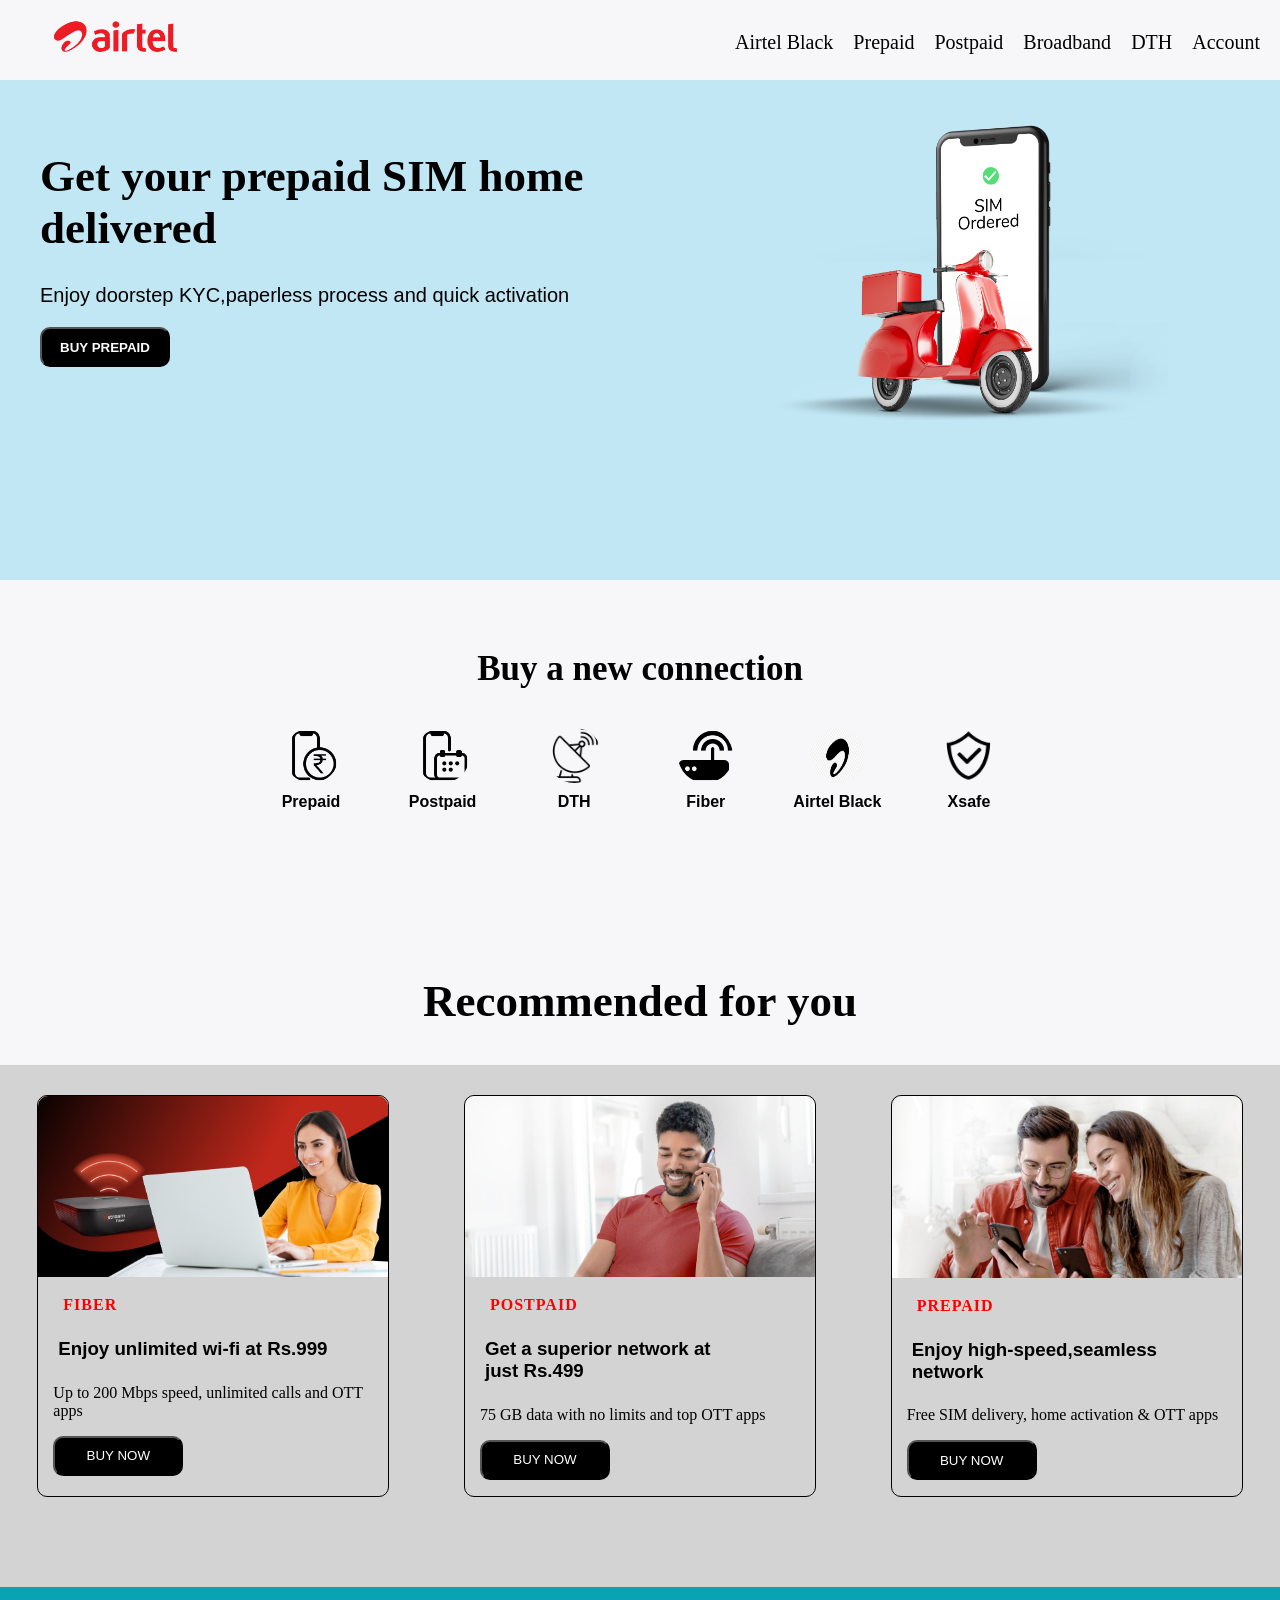
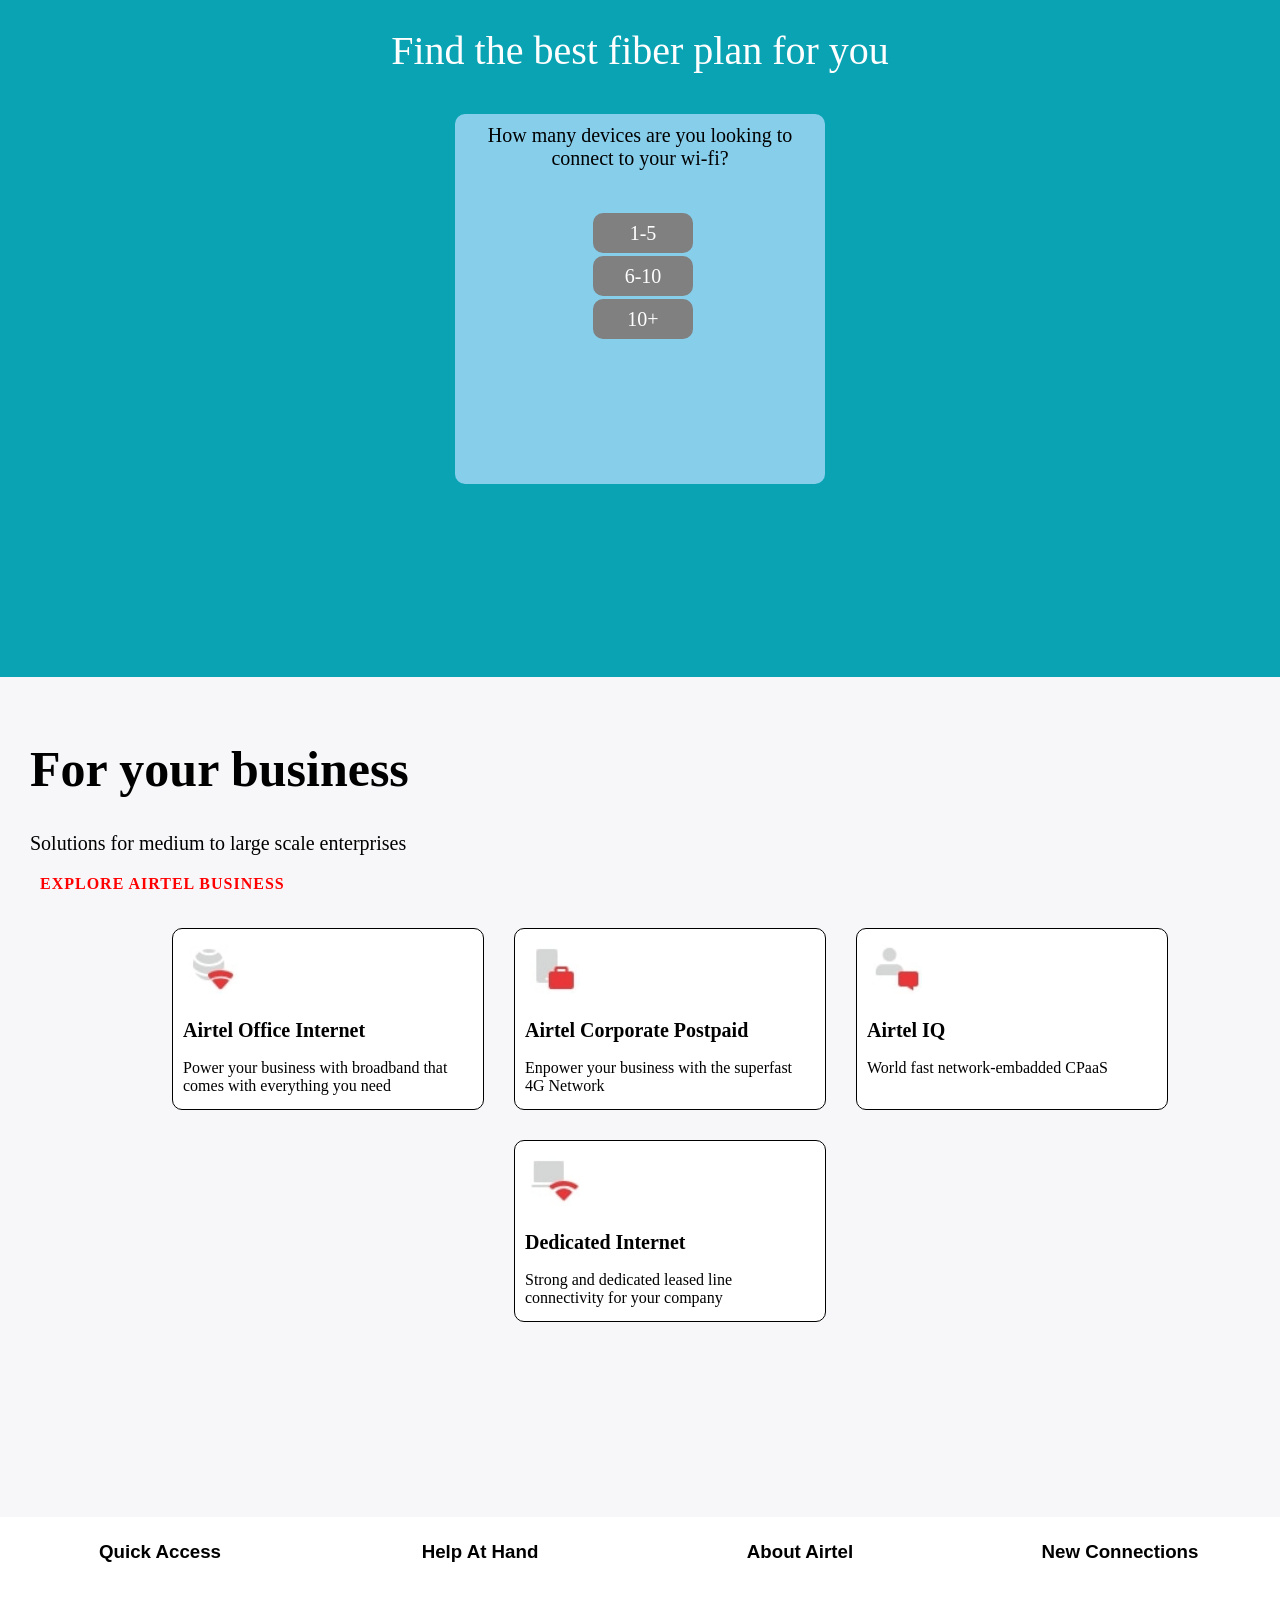
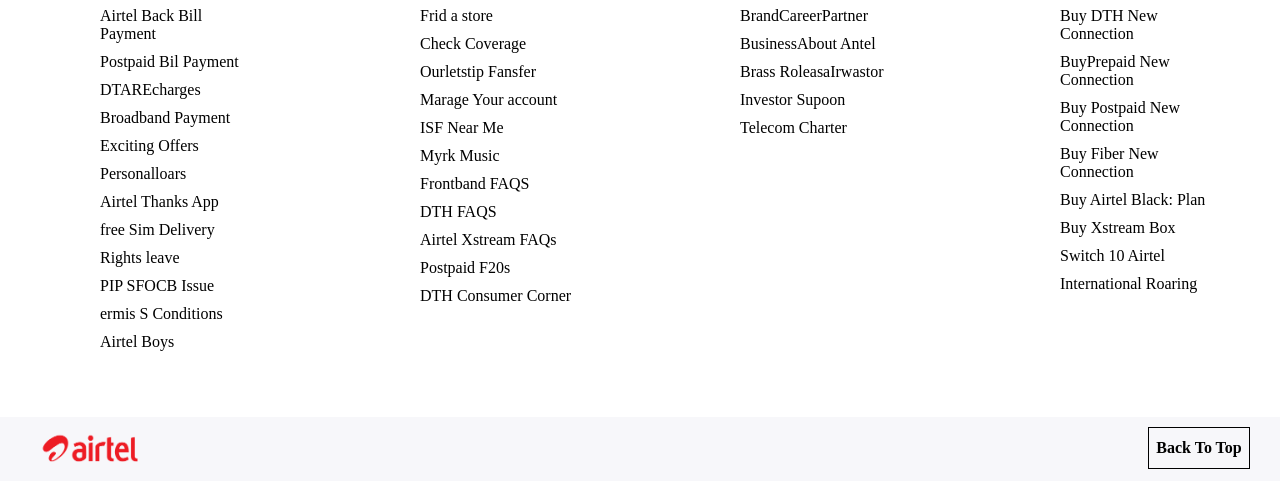
<file: index.html>
<!DOCTYPE html>
<html lang="en">
<head>
	<meta charset="utf-8">
	<meta name="viewport" content="width=device-width, initial-scale=1">
	<title>airtel clone</title>
	<link rel="stylesheet" type="text/css" href="airtel clone.css">
	<script type="text/javascript" src="javascript file.js"></script>
</head>
<body>
	<div class="fullbody">
	<div class="menublock" style="display: none;">
<div class="menupart1" onclick="hide()">
	<div class="menupart1div1">.</div>
	<div class="menupart1div2">.</div>
</div>
<div class="menupart2">
	<ul>
		<li><a href="#">Airtel Black</a></li>
		<li><a href="#">Prepaid</a></li>
		<li><a href="#">Postpaid</a></li>
		<li><a href="#">Broadband</a></li>
		<li><a href="#">DTH</a></li>
		<li><a href="#">Account</a></li>
		
	</ul>
</div>
</div>
<nav>
	<div class="logo" id="navigationbar"><img src="logo.png" alt="image not found" id="himage"></div>
	<div class="ullist">
		<img src="menu.png" style="height:35px;width:35px;float: right;" onclick="show()">
	<ul>
		<li><a href="#">Airtel Black</a></li>
		<li><a href="#">Prepaid</a></li>
		<li><a href="#">Postpaid</a></li>
		<li><a href="#">Broadband</a></li>
		<li><a href="#">DTH</a></li>
		<li><a href="#">Account</a></li>
	</ul>
</div>
</nav>

<!--slider start here-->

<div class="slider"  >
<div class="container1">
	<div class="container1part1">
		<h1>Get your prepaid SIM home<br>delivered</h1>
		<p>Enjoy doorstep KYC,paperless process and quick activation</p>
		<a href="#"><button>BUY PREPAID</button></a>
	</div>
	<div class="container1part2">
		<img src="slider1.png">
	</div>
</div>
<div class="container2">
	<div class="container2part1">
		<h1>Upgrade your TV with DTH HD or Xstream Box</h1>
		<p>HD Picture quality | OTT apps on TV | 350+ TV channels</p>
		<a href="#"><button>EXPLORE PLANS</button></a>
	</div>
	<div class="container2part2">
		<img src="slider2.png">
	</div>
</div>
<div class="container3">
	<div class="container3part1">
		<h1>Airtel Black is all that you need</h1>
		<p>Get 1 plan-1 bill for Mobile,DTH,Fiber and 16+ OTTs</p>
		<a href="#"><button>EXPLORE PLANS</button></a>
		
	</div>
	<div class="container3part2">
		<img src="slider3.png">
	</div>
</div>
<div class="container4">
	<div class="container4part1">
		<h1>Open up a world of<br>entertainment with Xstream Fiber</h1>
		<p>Get 40 Mbps Wi-Fi Speed, 300+ TV channels and 14+ OTTs at <br>Rs.699</p>
		<a href="#"><button>VIEW PLANS</button></a>
	</div>
	<div class="container4part2">
		<img src="slider4.png">
	</div>
</div>
</div>
<!--slider end here-->
<section class="sec1">
	<h1>Buy a new connection</h1>
	<div class="connection">
		<div class="items">
			<div class="simage"><img src="prepaid.png"></div>
		Prepaid
	</div>
		<div class="items">
			<div class="simage"><img src="postpaid.png"></div>
		Postpaid
	</div>
		<div class="items">
			<div class="simage"><img src="DTH.png"></div>
		DTH
	</div>
		<div class="items">
			<div class="simage"><img src="fiber.png"></div>
		Fiber
	</div>
		<div class="items">
			<div class="simage"><img src="airtel black.jpeg"></div>
		Airtel Black
	</div>
		<div class="items">
			<div class="simage"><img src="xsafe.png"></div>
		Xsafe</div>
	</div>
</section>

<!--recommend section start-->

<section style="background-color: rgb(247,247,250);">
	<div class="heading">
		<h1>Recommended for you</h1>
	</div>
	<div class="recommendsection">

		<div class="sectionitem">
			<div class="upper">
				<img src="recommendimage1.jpg">
			</div>
			<div class="lower">
				<span>FIBER</span>
				<h3>Enjoy unlimited wi-fi at <b>Rs.999</b></h3>
				<p>Up to 200 Mbps speed, unlimited calls and OTT apps</p>
				<button>BUY NOW</button>
			</div>
		</div>
		<div class="sectionitem">
			<div class="upper">
				<img src="recommendimage2.jpg">
			</div>
			<div class="lower">
				<span>POSTPAID</span>
				<h3>Get a superior network at<br>just Rs.499</h3>
				<p>75 GB data with no limits and top OTT apps</p>
				<button>BUY NOW</button>
			</div>
		</div>
		<div class="sectionitem">
			<div class="upper">
				<img src="recommendimage3.jpg">
			</div>
			<div class="lower">
				<span>PREPAID</span>
				<h3>Enjoy high-speed,seamless<br>network</h3>
				<p>Free SIM delivery, home activation & OTT apps</p>
				<button>BUY NOW</button>
			</div>
		</div>
	</div>
</section>
<section>
	<div class="content">
		Find the best fiber plan for you
		<div class="centerdiv">
			<div class="part1">
              How many devices are you looking to connect to your wi-fi?</div>
              <div class="part2">
              <div class="smallitem">1-5</div>
              <div class="smallitem">6-10</div>
              <div class="smallitem">10+</div>
		</div>
	</div>
		
	</div>
</section>
<div class="businesssection">
	<h1>For your business</h1>
	<p>Solutions for medium to large scale enterprises</p>
	<span class="sbusiness"> explore airtel business</span>
	<div class="businesscontainer">
		<div class="businessitem">
			<img src="business1.jpg">
			<div class="itemarea">
				<h2>Airtel Office Internet</h2>
				<p>Power your business with broadband that comes with everything you need</p>
			</div>
		</div>
		<div class="businessitem">
			<img src="business2.jpg">
			<div class="itemarea">
				<h2>Airtel Corporate Postpaid</h2>
				<p>Enpower your business with the superfast 4G Network</p>
			</div>
		</div>
		<div class="businessitem">
			<img src="business3.jpg">
			<div class="itemarea">
				<h2>Airtel IQ</h2>
				<p>World fast network-embadded CPaaS</p>
			</div>
		</div>
		<div class="businessitem">
			<img src="business4.jpg">
			<div class="itemarea">
				<h2>Dedicated Internet</h2>
				<p>Strong and dedicated leased line connectivity for your company</p>
			</div>
		</div>
	</div>
</div>

<!--recommend sectionb end -->

<footer>
	<div class="footer">
		<div class="footeritem">
			<h3>Quick Access</h3>
			<ul>
				
				<li>Airtel Back Bill Payment</li>
				<li>Postpaid Bil Payment</li>
				<li>DTAREcharges</li>
				<li>Broadband Payment</li>
				<li>Exciting Offers</li>
				<li>Personalloars</li>
				<li>Airtel Thanks App</li>
				<li>free Sim Delivery</li>
				<li>Rights leave</li>
				<li>PIP SFOCB Issue</li>
				<li>ermis S Conditions</li>
				<li>Airtel Boys</li>
			</ul>
		</div>

		<div class="footeritem">
			<h3>Help At Hand</h3>
			<ul>
			
				<li>Frid a store</li>
				<li>Check Coverage</li>
				<li>Ourletstip Fansfer</li>
				<li>Marage Your account</li>
				<li>ISF Near Me</li>
				<li>Myrk Music</li>
				<li>Frontband FAQS</li>
				<li>DTH FAQS</li>
				<li>Airtel Xstream FAQs</li>
				<li>Postpaid F20s</li>
				<li>DTH Consumer Corner</li>
				<li></li>
			</ul>
		</div>

		<div class="footeritem">
			<h3>About Airtel</h3>
			<ul>
				<li>Brand</li>
				<li>Career</li>
				<li>Partner</li>
				<li>Business</li>
				<li>About Antel</li>
				<li>Brass Roleasa</li>
				<li>Irwastor</li>
				<li>Investor Supoon</li>
				<li>Telecom Charter</li>
			</ul>
		</div>

		<div class="footeritem">
			<h3>New Connections</h3>
			<ul>
				<li>Buy DTH New Connection</li>
				<li>BuyPrepaid New Connection</li>
				<li>Buy Postpaid New Connection</li>
				<li>Buy Fiber New Connection</li>
				<li>Buy Airtel Black: Plan</li>
				<li>Buy Xstream Box</li>
				<li>Switch 10 Airtel</li>
				<li>International Roaring</li>
			
			</ul>
		</div>
	</div>
</footer>
<footer>
	<div class="lastfooter">
		<div class="div1">
			<img src="logo.png">
		</div>
		<div class="div2">
			<a href="#navigationbar">Back To Top</a>
		</div>
	</div>
</footer>
</div>
</body>
</html>
</file>
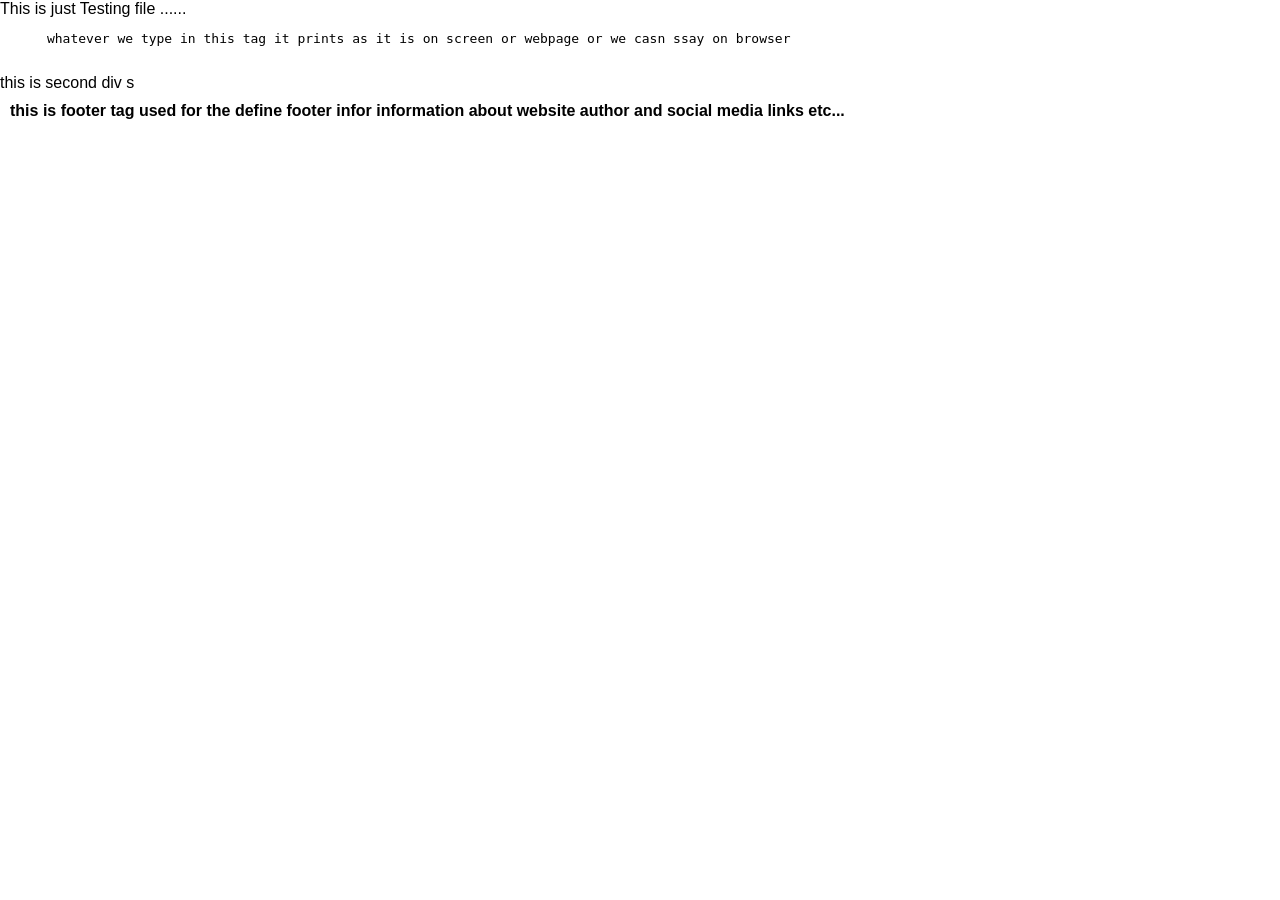
<file: testingfile.html>
<html>
  <head>
    <title>
      tetsing file 
    </title>
    <style>
      body{
        padding:0px;
        margin:0px;
        font-family:arial, sans-sarif,algerian;
      }
     .footer{
       padding:5px;
       margin:5px;
       font-family:arial;
       font-weight:bold;
       overflow:hidden;
     }
      
    </style>
  </head>
  <body>
    This is just Testing file ...... 
    <pre>
      whatever we type in this tag it prints as it is on screen or webpage or we casn ssay on browser
    </pre>
<div class="secondcontent">this is second div s</div>
    <div class="footer">this is footer tag used for the define footer infor information about website author and social media links etc... </div>
  </body>
</html>
</file>
<file: airtel clone.css>
body{
	margin:0px;
	padding: 0px;
	overflow-x: hidden;
	background-color:rgb(247,247,250);
	scroll-behavior: smooth;
	
}
nav{
	height:80px;
	width: 100%;
	display: flex;
	justify-content: space-between;
	background:rgb(247,247,250);
	
	}
 .logo{
	height:80px;
	width:150px;
	
	
	}
	.logo img{
		height: 70px;
		width: 130px;
		margin-left: 50px;
	}
	 .ullist{
	 float: right;
	 	width:750px;
	 	height: 80px;
	 	
	 	margin-top:15px;
	 	margin-right:10px;
	 }
	 ul{
	 	list-style-type: none;
	 	float: right;
	 }
	 li{
	 	float:left;

	 }
	  ul li a{
	  	text-align: center;
	  	text-decoration: none;
	  	font-size:20px;
	  	padding:10px;
	  	color: black;
	  	
	  }
	  a{
	  	text-decoration: none;
	  	color: white;
	  }

	  .slider{
	  	height:400px;
	  	width:100%;
	  display: flex;
	 
	  

	  
	  }
	  .slider .container1{
	  	height:400px;
	  	min-width:100%;
	  	width: 100%;
	  	background-color:rgb(193,231,245);
	  	display: flex;
	  

	  }
	  
	  .slider .container2{
	  	height:400px;
	  	min-width:101%;
	  	width:100%;
	  	background-color:rgb(234,240,173);
	  	display: flex;
	  

	  }
	  .slider .container3{
	  	height:400px;
	  	
	  	min-width:101%;
	  	width:100%;
	  	background-color:rgb(41,44,49);
	  	display: flex;
	  	

	  }
	  .slider .container4{
	  	height:400px;
	  	
	  	min-width:101%;
	  	width:100%;
	  	background-color:rgb(250,225,210);
	  	display:flex;


	  }
	  .container1part1{
	  	width:50%;
	  	height:400px;
	  	padding:50px;
	  	padding-left: 50px;
	  	margin-left:40px;
	  	
	  }
	  .container1part1 h1{
	  	font-size:45px;

	  }.container1part1 p{
	  	font-size:20px;
	  	font-family:sans-serif;
	  }
	  .container1part1 button{
	  	height:40px;
	  	width:130px;
	  	background: black;
	  	color:white;
	  	border-radius:10px;
	  	font-weight: bold;
	  }
	  .container1part2{
	  	width: 50%;
	  	height:400px;
	  	padding-top:0px;
	  	padding-left: 50px;
	  	margin-top:30px;
	  	margin-left: 50px;
	  	
	  }
	  .container1part2 img{
	  	height:320px;
	  	width:420px;
	  }
	  
	
	.container2part1{
	  	width:50%;
	  	height:400px;
	  	padding:50px;
	  	margin-left:50px;

	  }
	  .container2part1 h1{
	  	font-size:45px;

	  }.container2part1 p{
	  	font-size:20px;
	  	font-family:sans-serif;
	  }
	  .container2part1 button{
	  	height:40px;
	  	width:130px;
	  	background: black;
	  	color:white;
	  	border-radius:10px;
	  	font-weight: bold;
	  }
	  .container2part2{
	  	width: 50%;
	  	height:400px;
	  	padding:30px;
	  	padding-left: 50px;
	  	margin-left: 20px;
	  }
	  .container2part2 img{
	  	height:320px;
	  	width:420px;
	  }

.container3part1{
	  	width:50%;
	  	height:400px;
	  	padding:50px;
	  	color: white;
	  	margin-left:50px;

	  }
	  .container3part1 h1{
	  	font-size:45px;

	  }.container3part1 p{
	  	font-size:20px;
	  	font-family:sans-serif;
	  }
	  .container3part1 button{
	  	height:40px;
	  	width:130px;
	  	background: black;
	  	color:white;
	  	border-radius:10px;
	  	font-weight: bold;
	  }
	  .container3part2{
	  	width: 50%;
	  	height:400px;
	  	padding:30px;
	  	padding-left: 50px;
	  	margin-left: 20px;
	  }
	  .container3part2 img{
	  	height:320px;
	  	width:420px;
	  }

	  .container4part1{
	  	width:50%;
	  	height:400px;
	  	padding:40px;
	  	margin-left:50px;

	  }
	  .container4part1 h1{
	  	font-size:45px;

	  }.container4part1 p{
	  	font-size:20px;
	  	font-family:sans-serif;
	  }
	  .container4part1 button{
	  	height:40px;
	  	width:130px;
	  	background: black;
	  	color:white;
	  	border-radius:10px;
	  	font-weight: bold;
	  }
	  .container4part2{
	  	width: 50%;
	  	height:400px;
	  	padding:30px;
	  	padding-left: 50px;
	  	margin-left: 20px;
	  }
	  .container4part2 img{
	  	height:320px;
	  	width:420px;
	  	
	  }
	  .slider{
	  	animation-name:animation;
	  	animation-duration: 30s;
	  	animation-delay:5s;
	  	animation-iteration-count: infinite;
	  	transition: 5s;
	  }

	  
	  @keyframes animation{
	  	0%{
	  		transform: translateX(0px);

	  	}
	  	25%{
			transform: translateX(-101%);
	  	}
	  	50%{
			transform: translateX(-202%);
	  	}
	  	75%{
 			transform: translateX(-302%);
	  	}
	  	100%{
            transform: translateX(-0%);
	  	}
	  }

	  section > h1{
	  	font-size: 35px;
	  	text-align: center;
	  	font-family: calibri;
	  	padding-top:40px;
	  }
	  .connection{
	  	height:200px;
	  	width:60%;
	  	display: flex;
	  	justify-content: space-between;
	  	margin:5px auto;
	  	padding-bottom: 10px;
	  }
	  .connection .items{
	  	height:80px;
	  	width:100px;
	  	font-weight: bold;
	  	font-family: sans-serif;
	  	text-align: center;
	  	padding:5px;


	  }
	  .connection .items .simage{
	  	margin:5px auto;
	  	height:60px;
	  	width:60px;
	  	border-radius: 50%;
	  	background-color: rgb(247,247,250);
	  }
	  .connection .items .simage img{
	  	height:55px;
	  	width:55px;
	  	border-radius: 50%;
	  }

	  .recommendsection{
	  	height:500px;
	      	width: 100%;
            display: flex;
            justify-content: space-around;
            background-color: rgb(247,247,250);
            padding-bottom: 50px;
            padding-top: 30px;

	  }
	  .recommendsection .sectionitem{

	  	height:400px;
	  	width:350px;
	  	border:1px solid black;
	  	border-radius: 10px;
	  	margin-bottom: 40px;
	  }
	  .recommendsection .sectionitem .upper{
	  	height: auto;
	  	width: 100%;
	  }
	  .recommendsection .sectionitem .lower{
	  	padding:15px;

	  }
	  .recommendsection .sectionitem .upper img{
	  	width: 100%;
	  	border-radius: 10px 10px 0px 0px;
	  }
	   .heading{
	   	margin-top:50px;
	  	text-align: center;
	  	text-align: center;
	  	font-size:30px;
	  	 background-color: rgb(247,247,250);
	  	 margin:5px;
	  	 padding-top:5px;
	  }
	  span{
	  	color:red;
	  	font-weight: bold;
	  	padding: 10px;
	  	letter-spacing: 1px;
	  }
	  h3{
	  	font-family: sans-serif;
	  	padding:5px;
	  }
	  .lower p{
	  	font-family: candara;
	  }
	  .lower button{
	  	height:40px;
	  	width:130px;
	  	background: black;
	  	color:white;
	  	border-radius:10px;
	  }

	  .content{
	  	background-color:rgb(10,163,180);
	  	height:650px;
	  	width: 100%;
	  	text-align: center;
	  	font-size: 40px;
	  	font-family: book antiqua;
	  	color:white;
	  	padding-top:40px;

	  	margin-bottom:0px;

	  }
	  .content .centerdiv{
	  	height:350px;
	  	width:350px;
	  
	  	margin:auto;
	  	font-size: 20px;
	  	border-radius:10px;
	  	padding:10px;
	  	margin-top:40px;
	  	background:black;
	  	color:black;
	  	background-image: linear-gradient(to bottom right,skyblue,skyblue);

	  }
	  .content .centerdiv .smallitem{
	  	height:40px;
	  	width:100px;
	  	text-align: center;
	  	border-radius: 10px;
	  	background-color: gray;
	  	line-height: 40px;
	  	margin:3px;
	  	color: white;
	  	
	  }
	  .centerdiv .part1{
	  	padding-bottom:40px;
	  
	  }
	  .centerdiv .part2{
	  	
	  	width:100px;
	  	margin: auto;

	  }
	  .businesssection{
	  	height:300px;
	  	width:100%;
	  	background-color:rgb(247,247,250);
	  	padding:30px 30px;


	  }
	  .businesssection h1{
	  	 font-size: 50px;
	  	 font-family: cooper black;

	  }
	  .businesssection p{
	  	font-size:20px;
	  }
	  
	  .businesssection .sbusiness{
	  	text-transform: uppercase;
	  	
	  }
	   .businesssection .businesscontainer{
	   	display: flex;
	   	justify-content: space-around;
	   	margin-top:20px;

	   }
	   .businesssection .businesscontainer .businessitem{
	   	height:170px;
	   	width:270px;
	   	border:1px solid black;
	   	border-radius:10px;
	   	background:white;
	   }
	   .businesssection .businesscontainer .businessitem img{
	   	height:50px;
	   	width:50px;
	   	border-radius:10px;
	   	margin-top:10px;
	   	margin-left: 10px;

	   }
	   .businesssection .businesscontainer .businessitem .itemarea{
	   	padding:5px;
	   	margin-bottom: 10px;
	   }
	   .businesssection .businesscontainer .businessitem .itemarea h2{
        font-size:20px;
        font-weight: bold;
	   }
	   .businesssection .businesscontainer .businessitem .itemarea p{
	   	font-family: serif;
	   	font-size: 16px;
	   }

	   .footer{
	   	height:500px;
	   	width:100%;
	   	display: flex;
	   	justify-content: space-around;
	   	
	   	background:white;
	   	color:black;
	   	margin-top:150px;
	   }

	   .footeritem{
	   	width:200px;
	   
	   }

	   .footeritem h3{
	   	text-align: center;
	   }

	   .footeritem ul{
	   	list-style-type: none;
	   }

	   .footeritem ul li{
	   	text-align:left;
	   	margin-top:5px;
	   	margin-bottom: 5px;

	   }

	   .footeritem ul li b{
	   	font-weight:bold;
	   	font-size:20px;
	   }

	   .lastfooter{
	   	height:60px;
	   	width: 100%;
	   	background:rgb(247,247,250);
	   	display: flex;
	   	justify-content: space-between;
	   	box-sizing: border-box;
	   
	   }
	   .lastfooter .div1{
	   	height:60px;
	   	width:100px;
	   	margin-left:40px;
	   }
	   .lastfooter .div1 img{
	   	height:60px;
	   	width:100px;
	   	
	   }
	   .lastfooter .div2{
	   	height:40px;
	   	width:100px;
	   	border:1px solid black;
	   	text-align: center;
	   	line-height: 40px;
	   	font-weight: bold;
	   	margin-right:30px;
	   	margin-top:10px;
	   cursor: pointer;
       
	   }
	   .lastfooter .div2 a{
	   	text-decoration: none;
	   	color:black;
	   }




	   //media screen 



	   @media (min-width:481px) and (max-width:768px){
       

        

        nav{
        	position: relative;
        	height: 50px;
        	display: flex;
        	justify-content: space-between;
        	
        }
        nav .logo{
        	height: 60px;
        	width: 85px;
        	margin-top: 0px;
        	padding-top: 0px;
        }
        nav .logo img{
        	height: 60px;
        	width: 85px;
        }
        .ullist{
        	height: 50px;
        	width: 50px;
        	padding-top: 5px;
        	margin: auto 10px;
        }
	    .ullist img{
	   		height:30px;
	   		width:30px;
	   	}
	   	nav .ullist ul{
	   		transform:translateY(30px);
	   		
	   	}
	   	.ullist ul li{
	   		
	   	}
	   
	   	/*navigation end 

	   	slider start*/

	   	.slider .container1 .container1part1{
	   		width: 50%;
	   		margin: 0px;
	   		padding-left: 0px;
	   		height: 400px;
	   		
	   		margin-left: 0px;
	   		
	   	}
	   	.slider .container1 .container1part1 h1{
	   		font-size: 35px;
	   		padding-top: 0px;
	   		margin-top: 0px;
	   		
	   		margin-left: -50px;
	   		margin-bottom: 0px;

	   	}
	   	.slider .container1 .container1part1 p{
	   		font-size: 18px;
	   		margin-left: -50px;
	   	}
	   	.slider .container1 .container1part1 button{
	   		margin-left: -50px;
	   	}
	   	.slider .container1 .container1part2{
	   		width: 50%;
	   		
	   		margin: 0px;
	   		height: 400px;
	   		
	   	}
	   	.slider .container1 .container1part2{
	   		padding: 0px;

	   	}
	   	.slider .container1 .container1part2 img{
	   		margin-top: 10%;
	   	}

	   		.slider .container2 .container2part1{
	   		width: 50%;
	   		
	   		margin: 0px;
	   		padding-left: 0px;
	   		height: 400px;
	   		margin-left: 0px;
	   		
	   	}
	   	.slider .container2 .container2part1 h1{
	   		font-size: 35px;
	   		padding-top: 0px;
	   		margin-top: 0px;
	   		
	   		margin-left: 50px;
	   		margin-bottom: 0px;

	   	}
	   	.slider .container2 .container2part1 p{
	   		font-size: 18px;
	   		margin-left: 50px;
	   	}
	   	.slider .container2 .container2part1 button{
	   		margin-left: 50px;
	   	}
	   	.slider .container2 .container2part2{
	   		width: 50%;
	   		
	   		margin: 0px;
	   		height: 400px;
	   		
	   	}
	   	.slider .container2 .container2part2{
	   		padding:10% auto;

	   	}
	   	.slider .container2 .container2part2 img{
	   		height: 250px;
	   		width: 350px;
	   	}
	   	
	   	...
	   		.slider .container3 .container3part1{
	   		width: 50%;
	   		
	   		margin: 0px;
	   		padding-left: 0px;
	   		height: 400px;
	   		background: red;
	   		margin-left: 0px;
	   		
	   	}
	   	.slider .container3 .container3part1 h1{
	   		font-size: 35px;
	   		padding-top: 0px;
	   		margin-top: 0px;
	   		
	   		margin-left: -50px;
	   		margin-bottom: 0px;

	   	}
	   	.slider .container3 .container3part1 p{
	   		
	   		margin-left: -50px;
	   	}
	   	.slider .container3 .container3part1 button{
	   		margin-left: -50px;
	   	}
	   	.slider .container3 .container3part2{
	   		width: 50%;
	   		
	   		margin: 0px;
	   		height: 400px;
	   		
	   	}
	   	.slider .container3 .container3part2{
	   		padding: 0px;

	   	}
	   	.slider .container3 .container3part2 img{
	   		height: 250px;
	   		width: 350px;
	   	}
	   	
	.slider .container4 .container4part1{
	   		width: 50%;
	   		
	   		margin: 0px;
	   		padding-left: 0px;
	   		height: 400px;
	   	
	   		margin-left: 0px;
	   		
	   	}
	   	.slider .container4 .container4part1 h1{
	   		font-size: 35px;
	   		padding-top: 0px;
	   		margin-top: 0px;
	   		
	   		margin-left: -50px;
	   		margin-bottom: 0px;

	   	}
	   	.slider .container4 .container4part1 p{
	   		
	   		margin-left: -50px;
	   	}
	   	.slider .container4 .container4part1 button{
	   		margin-left: -50px;
	   	}
	   	.slider .container4 .container4part2{
	   		width: 50%;
	   		
	   		margin: 0px;
	   		height: 400px;
	   		
	   	}
	   	.slider .container4 .container4part2{
	   		padding: 0px;

	   	}
	   	.slider .container4 .container4part2 img{
	   		height: 250px;
	   		width: 350px;
	   		margin: auto 20px;
	   	}
	   	
	   	//1st_section

	   	section .sec1{
	   		height: 300px;
	   		width: 100%;
	   		border: 1px solid red;
	   		background: red;
	   		margin: auto;
	   	}
    section .connection{
    	text-align: center;
    	display: flex;
    	flex-wrap: wrap;
    	max-width: 100%;
    padding: 0px;
    	
    	width: 70%;
    	height: auto;
    	
    }
    section .connection .items{
        height: 120px;
        width: 120px;
    	padding: 5px;
    	margin:5px;
    	


    	

    }
    section .connection .items .simage{
    	height:90px;
    	width:80px;
    }
    section .connection .items .simage img{
    	width:80px;
    	height:80px;
    	
    }
  
   /* RECOMMEDNDE SECTION START*/

   .heading{
   	text-align: center;
   	font-size: 20px;
   }

   .recommendsection{
   	display: flex;
   	align-items: center;
   	flex-direction: column;
   	
   
   	height: auto;
   }
   
/* recommedndsection end */

/*fiber section*/

.content{
	font-size: 5vw;
	width: 100%;

}
.centerdiv{
	
	width: 70%;
	margin: auto;
	

}
.centerdiv .part1{
	width: 100%;
	
	margin: auto;
}
.centerdiv .part2{
	width: 50%;
	
	margin: auto;
	text-align: center;
}
.centerdiv .part2 .smallitem{
	height:30%;
	width: 100%;
}
/*fiber section end*/

.businesssection{
	width: 100%;
	height: auto;
	padding-left: 5px;
}
.businesssection h1{
	font-size: 30px;
	padding-bottom: 0px;
	
}
..businesssection  p{
	font-size: 25px;
	padding-top: 0px;
	margin-top: 0px;

	
}
.sbusiness{
	font-size: 15px;
	padding-top: 0px;
	margin-top: 0px;
	

}
.businesscontainer{
	
	width: 100%;
height: auto;
	flex-wrap:wrap;
	margin-left: 0px;
	margin-bottom: 0px;
	padding-bottom: 0px;

	
}
.businesscontainer .businessitem{
	width:50%;
	margin-bottom:10px;
	height: 200px;

	

}
.footer{
	
	height: auto;
	width: 100%;
	flex-wrap: wrap;
	padding-top: 40px;
	padding-bottom: 40px;
}
.footeritem{
	width: 40%;
	
	height: auto;
	margin-bottom: 10px;
}
.footeritem h3{
	font-size: 4vw;
	text-align: left;
}
.footeritem ul{
	width: 100%;

	
}
.footeritem ul li{
	height:auto;
	padding-left: 5px;
	width: 100%;
}
.lastfooter{
	height: auto;
}
		.menublock{
       	display: none;
       
       }

	   	


	   }
	   /* media queries*/

	   @media (min-width:769px) and (max-width:1300px){

		.menublock{
       	display:block;
      
       }
       nav .ullist img{
       	display: none;

       }
       nav .ullist ul{

       }

	   }

	   @media (min-width:1280px){
	   		 nav .ullist img{
       	display: none;
       }
       	
       		nav .ullist ul li a:hover{
       			color: red;
       		
       		}
       

	   }

	   @media (max-width:480px){ 
	   	.fullbody{
			overflow:hidden;
			padding:0px;
			margin:0px;
		   }
		   
	   	nav{ 
	    	display:flex; 
	    	align-items: center;
	    	height: 50px;
	    	 width: 100%;
	    	  }
	    	   nav .logo{
	    	    height: 55px;
	    width: 80px;
	    margin-left: 10px;
	    
	     }
	      nav .logo img{
	       height: 55px; 
	       width: 80px;
	       padding-left: 0px;
	       margin-left: 20px;

	   	}
	   	nav .ullist{
	   		height: 50px;
	   		width:50px;
	   		cursor: pointer;

	   	}
	   	nav .ullist img{
	   		height: 33px;
	   		width: 33px;
	   	}
	   	nav .ullist ul{
	   		display: none;
	   	}
	   	nav .ullist ul li{
	   		display: none;
	   	}

	   	.menublock{
        	position: absolute;
        	left: 0;
        	top: 0px;
        	width:100%;
        	background: black;
        	height:100%;
        	z-index: 1;
        	display: none;
        	transition: 2s;


        }
        .menublock .menupart1{
        	width:28px;
        	
        	height: 40px;
        	float: right;
        	margin-top: 5px;
        	margin-right: 10px;
        	cursor: pointer;
        	padding-left: 20px;
        	padding-right: 0px;

        }
         .menublock .menupart1 .menupart1div1{
         	height: 30px;
         	width: 2px;
         	border: 1px solid white;
         	color:black;
         	background: white;
         	float: left;
         	transform: rotate(45deg);
         	
         }
         .menublock .menupart1 .menupart1div2{
			height: 30px;
         	width: 2px;
         	border: 1px solid white;
         	color:black;
         	background: white;
         	margin-left: 0px;
         	transform: rotate(-45deg);

         }
        .menublock .menupart2{
        	clear: both;
        	height:auto;
        	color: white;
        	text-align: center;

        }
        .menublock .menupart2 ul{
        	
        	width: 100%;
        	
        }
        .menublock .menupart2 ul li{
        	height:auto;
        	width: 100%;
        	text-align: center;
        	font-size: 20px;
        	 margin-top:20px;
        }
        .menublock .menupart2 ul li:hover{
        background: white;
        	transition: 1s;
        	color: red;
        }
        .menublock .menupart2 ul li a{
        	color: white;
        	text-decoration: none;
        }
        .menublock .menupart2 ul li a:hover{
        	color: black;
        }

        .slider{
        	width: 100%;
        	height: auto;

        }
        .slider .container1{
        	width: 100%;
        	display: flex;
        	flex-direction: column;
        	flex-direction: column-reverse;
        	height: auto;
        	padding: 0px;
        	margin: 0px;
        	text-align: center;
        	padding-top: 0px;
        	margin-top: 0px;
        }
        .slider .container1 .container1part1{
        	width:100%;
        	height: 30%;
        	margin-left: 0px;
        	padding-left: 0px;
        	margin-top: 0px;
        	transform: translateY(-40px);

        }
        .slider .container1 .container1part1 h1{
        	font-size: 20px;

        }
        .slider .container1 .container1part1 p{
        	font-size:15px;
        }
        .slider .container1 .container1part1 button{
        	height: 40px;
        	width: 110px;

        }
        .slider .container1 .container1part2{
        	width:100%;
        	transform: translateY(-60px);
        	margin-left:0px;
        	padding-left: 0px;
        	height: 30%;
        	padding-top: 10px;
        	width: 100%;
         	text-align: center;
         	padding-top: 0px;
         	margin-top: 0px;
         	margin-bottom: 0px;
         	padding-bottom: 0px;

        }

         .slider .container1 .container1part2 img{
         	width: 280px;
         	height: 200px;
         	margin-top: 0px;
         	padding-top: 0px;
         	
         }
         .slider .container2{
        	width: 100%;
        	display: flex;
        	flex-direction: column;
        	flex-direction: column-reverse;
        	height: auto;
        	padding: 0px;
        	margin: 0px;
        	text-align: center;
        	padding-top: 0px;
        	margin-top: 0px;
        }
        .slider .container2 .container2part1{
        	width:100%;
        	height: 30%;
        	margin-left: 0px;
        	padding-left: 0px;
        	transform: translateY(-40px);

        }
        .slider .container2 .container2part1 h1{
        	font-size: 20px;

        }
        .slider .container2 .container2part1 p{
        	font-size:15px;
        }
        .slider .container2 .container2part1 button{
        	height: 40px;
        	width: 140px;

        }
        .slider .container2 .container2part2{
        	width:100%;
        transform: translateY(-60px);
        	margin-left:0px;
        	padding-left: 0px;
        	height: 30%;
        	padding-top: 10px;
        	width: 100%;
         	text-align: center;
         	padding-top: 0px;
         	margin-top: 0px;
         	padding-bottom: 20px;

        }

         .slider .container2 .container2part2 img{
         	width: 280px;
         	height: 200px;
         	margin-top: 0px;
         	padding-top: 0px;
         	
         }

         .slider .container3{
        	width: 100%;
        	display: flex;
        	flex-direction: column;
        	flex-direction: column-reverse;
        	height: auto;
        	padding: 0px;
        	margin: 0px;
        	text-align: center;
        	padding-top: 0px;
        	margin-top: 0px;
        	padding-bottom: 0px;
        }
        .slider .container3 .container3part1{
        	width:100%;
        	height: 30%;
        	margin-left: 0px;
        	padding-left: 0px;
        	transform: translateY(-40px);
        	padding-bottom: 0px;
        	margin-bottom: 0px;

        }
        .slider .container3 .container3part1 h1{
        	font-size: 20px;

        }
        .slider .container3 .container3part1 p{
        	font-size:15px;
        }
        .slider .container3 .container3part1 button{
        	height: 40px;
        	width: 140px;

        }
        .slider .container3 .container3part2{
        	width:100%;
        transform: translateY(-60px);
        	margin-left:0px;
        	padding-left: 0px;
        	height: 30%;
        	padding-top: 10px;
        	width: 100%;
         	text-align: center;
         	padding-top: 0px;
         	margin-top: 0px;
         	padding-bottom: 20px;

        }

         .slider .container3 .container3part2 img{
         	width: 280px;
         	height: 200px;
         	margin-top: 0px;
         	padding-top: 0px;
         	
         }

		.slider .container4{
        	width: 100%;
        	display: flex;
        	flex-direction: column;
        	flex-direction: column-reverse;
        	height: auto;
        	padding: 0px;
        	margin: 0px;
        	text-align: center;
        	padding-top: 0px;
        	margin-top: 0px;
        	padding-bottom: 0px;
        }
        .slider .container4 .container4part1{
        	width:100%;
        	height: 30%;
        	margin-left: 0px;
        	padding-left: 0px;
        	transform: translateY(-40px);
        	margin-bottom: 0px;

        }
        .slider .container4 .container4part1 h1{
        	font-size: 20px;

        }
        .slider .container4 .container4part1 p{
        	font-size:15px;
        }
        .slider .container4 .container4part1 button{
        	height: 40px;
        	width: 110px;

        }
        .slider .container4 .container4part2{
        	width:100%;
        transform: translateY(-60px);
        	margin-left:0px;
        	padding-left: 0px;
        	height: 30%;
        	padding-top: 10px;
        	width: 100%;
         	text-align: center;
         	padding-top: 0px;
         	margin-top: 0px;
         	padding-bottom: 20px;

        }

         .slider .container4 .container4part2 img{
         	width: 280px;
         	height: 200px;
         	margin-top: 0px;
         	padding-top: 0px;
         	
         }
         .sec1 h1{
         	text-align: center;
         	font-size: 7vw;
         	margin-bottom:10px;

         }
         .sec1{
         	height: auto;
			width: 100%;
         	font-size: 3vw;
         	padding-bottom: 20px;
         	text-align: center;
         	
         	margin-bottom: 0px;

         }
         .sec1 .connection{
         	display: flex;
         	flex-wrap: wrap;
         	margin-top: 0px;
         	
         	height: auto;
         	margin-bottom: 0px;


         }
         .sec1 .connection .items{
         	margin-bottom: 8px;
         	margin: 8px auto;
         }
         .heading{
         	width: 100%;
         	font-size: 5vw;
         	background: lightgray;
         	margin-top: 50px;
         	margin-left: 0px;
         	margin-bottom: 20px;
         	transform: translateY(102px);
         	padding-bottom: 5px;


         }
         .recommendsection{
         	display:flex;
         	flex-direction: column;
         background: red;
         	height: auto;
         	padding-top: 0px;
         	margin-top: 100px;
         	background:lightgray;
        
         }
         .recommendsection .sectionitem{
         	width: 80%;
         	margin: 10px auto;
         	height: auto;
         }
         .recommendsection .sectionitem .lower span{
			font-size: 3vw;
			margin:4px 0px;
         }
         .recommendsection .sectionitem .lower h3{
         	font-size: 4vw;
         	margin: 4px 0px;
         }
         .recommendsection .sectionitem .lower p{
         	margin: 4px 0px;
         }
         .recommendsection .sectionitem .lower button{
         	margin: 4px 0px;
         }
         .content{
         	font-size: 5vw;
         	height: auto;
         	padding: 50px 0px;
         }
         .content .centerdiv{
         	height: auto;
         	width: 80%;
         }
         .content .centerdiv .part1{
         	font-size: 4vw;
         }
         .content .centerdiv .part2{
         	margin: 4px auto;


         }
         .content .centerdiv .part2 .smallitem:hover{
         	background: white;
         	color: black;
         	transition: 1s;
         }
         .businesssection{
         height: auto;
         padding-left: 0px;
         }
         .businesssection > h1{
         	font-size: 8vw;
         	padding-left: 10px;
         }
         .businesssection > p{
         	font-size: 5vw;
         	padding-left: 10px;
         }
         .businesssection span{
         	font-size: 15px;
         }

         .businesssection .businesscontainer{
         	display: flex;
         	flex-direction: column;
       align-items: center;
         	width:100%;
         	margin: 5px auto;

         }
         .businesssection .businesscontainer .businessitem{
         	width: 70%;
       height: auto;
       padding-left:10px;
         
         	margin: 5px auto;
         	
         	

         }
         .footer{
         	display: flex;
         	flex-wrap: wrap;
         	height:auto;

         }
         .footer .footeritem{
         	
         	margin: 5px 0px;
         	width: 200px;
         }
         .lastfooter{
         	height: auto;
         	width: 100%;
         	background:lightgray;
         }
         .lastfooter .div1{
         	height: 50px;
         	width: 60px;
         	
         	margin-left: 10px;
         	margin-top: 0px;
         }
         .lastfooter .div1 img{
         height: 50px;
         width: 60px;
         }
         .lastfooter .div2{
         	height: 40px;
         	width: 100px;
         	margin-top: 5px;
         	margin-right:10px;
         }
         
	   }

	   @media (min-width:481px) and (max-width:768px){
	   	nav .ullist ul{
	   		display: none;
	   	}
	   	.menublock{
        	position: absolute;
        	left: 0;
        	top: 0px;
        	width:100%;
        	background: black;
        	height:100%;
        	z-index: 1;
        	display: none;
        	transition: 2s;


        }
        .menublock .menupart1{
        	width:28px;
        	
        	height: 40px;
        	float: right;
        	margin-top: 5px;
        	margin-right: 10px;
        	cursor: pointer;
        	padding-left: 20px;
        	padding-right: 0px;

        }
         .menublock .menupart1 .menupart1div1{
         	height: 30px;
         	width: 2px;
         	border: 1px solid white;
         	color:black;
         	background: white;
         	float: left;
         	transform: rotate(45deg);
         	
         }
         .menublock .menupart1 .menupart1div2{
			height: 30px;
         	width: 2px;
         	border: 1px solid white;
         	color:black;
         	background: white;
         	margin-left: 0px;
         	transform: rotate(-45deg);

         }
        .menublock .menupart2{
        	clear: both;
        	height:auto;
        	color: white;
        	text-align: center;

        }
        .menublock .menupart2 ul{
        	
        	width: 100%;
        	
        }
        .menublock .menupart2 ul li{
        	height:auto;
        	width: 100%;
        	text-align: center;
        	font-size: 20px;
        	 margin-top:20px;
        }
        .menublock .menupart2 ul li:hover{
        background: white;
        	transition: 1s;
        	color: red;
        }
        .menublock .menupart2 ul li a{
        	color: white;
        	text-decoration: none;
        }
        .menublock .menupart2 ul li a:hover{
        	color: black;
        }
        .slider{
        	height: auto;
        	width: 100%;

        }
        .slider .container1{
        	width: 100%;
        	height: auto;

        }
        .slider .container1 .container1part1{
        	width: 60%;
        	padding: 0px;
        	
        	margin: 0px;
        	box-sizing: border-box;
        	padding: 10px 35px;
        }
        .slider .container1 .container1part2{
        	width: 40%;
        	padding: 0px;
        	padding-left:0px;
        	margin: 0px;
        	
        }
         .slider .container1 .container1part1 h1{
             font-size: 28px;
         }
         .slider .container1 .container1part1 p{
         	font-size: 16px;

         }
         .slider .container1 .container1part2 img{
         	height: 220px;
         	width: 300px;
         	margin-top: 15px;
         	margin-left: 0px;
         	
         }

         .slider .container2{
        	width: 100%;
        	height: auto;

        }
        .slider .container2 .container2part1{
        	width: 60%;
        	padding: 0px;
        	
        	margin: 0px;
        	box-sizing: border-box;
        	padding: 10px 35px;
        }
        .slider .container2 .container2part2{
        	width: 40%;
        	padding: 0px;
        	padding-left:0px;
        	margin: 0px;
        	
        }
         .slider .container2 .container2part1 h1{
             font-size: 28px;
         }
         .slider .container2 .container2part1 p{
         	font-size: 16px;

         }
         .slider .container2 .container2part2 img{
         	height: 200px;
         	width: 280px;
         	margin-top: 15px;
         	margin-left: 0px;
         	
         }

         .slider .container3{
        	width: 100%;
        	height: auto;

        }
        .slider .container3 .container3part1{
        	width: 60%;
        	padding: 0px;
        	
        	margin: 0px;
        	box-sizing: border-box;
        	padding: 10px 35px;
        }
        .slider .container3 .container3part2{
        	width: 40%;
        	padding: 0px;
        	padding-left:0px;
        	margin: 0px;
        	
        }
         .slider .container3 .container3part1 h1{
             font-size: 28px;
         }
         .slider .container3 .container3part1 p{
         	font-size: 16px;

         }
         .slider .container3 .container3part2 img{
         	height: 220px;
         	width: 280px;
         	margin-top: 15px;
         	margin-left: 0px;
         	
         }

         .slider .container4{
        	width: 100%;
        	height: auto;

        }
        .slider .container4 .container4part1{
        	width: 60%;
        	padding: 0px;
        	
        	margin: 0px;
        	box-sizing: border-box;
        	padding: 10px 35px;
        }
        .slider .container4 .container4part2{
        	width: 40%;
        	padding: 0px;
        	padding-left:0px;
        	margin: 0px;
        	
        }
         .slider .container4 .container4part1 h1{
             font-size: 28px;
         }
         .slider .container4 .container4part1 p{
         	font-size: 16px;

         }
         .slider .container4 .container4part2 img{
         	height: 220px;
         	width: 280px;
         	margin-top: 15px;
         	margin-left: 0px;
         	
         }

         .sec1{
         	text-align: center;
         	height: auto;
         	margin-bottom: 50px;
         	padding-bottom: 50px;
         }
         .sec1 .connection{
         	display: flex;
         	flex-wrap: wrap;
         	margin-bottom: 25px;
         }
         .sec1 .connection .items{
         	margin: 8px 0px;
         }

         .recommendsection{
         	height: auto;
         	width: 100%;
         	display: flex;
         	flex-wrap: wrap;
         	background: lightgray;

         }
         .recommendsection .heading{
         	background: lightgray;

         }
         .businesssection{
         	height: auto;
         }
         .businesssection h1{
         	font-size: 35px;

         }
         .businesssection .businesscontainer{
         	display: flex;
         	flex-wrap: wrap;
         	justify-content: center;
         }
         .businesssection .businesscontainer .businessitem{
         	width: 40%;
         	margin: 5px 10px;
         	height: auto;
         	padding: 5px;
         }
         .footer{
         	display: flex;
         	flex-wrap: wrap;
         	height: auto;
         }
	   }

	   @media (min-width:769px) and (max-width:1400px){
	   	nav .ullist ul li a:hover{
	   		color: red;
	   	}
	   	.slider{
	   		width: 100%;
	   		height: auto;
	   	}
	   	.slider .container1{
	   		height: auto;
	   		width: 100%;

	   	}
	   	.slider .container1 .container1part1{
	   		
	   		margin: 0px;
	   		padding: 0px;
	   		box-sizing: border-box;
	   		padding: 40px;
	   		width: 60%;

	   	}
	   		.slider .container1 .container1part2{
			
			margin: 0px;
			padding: 0px;
			padding-left: 0px;
			padding-top: 40px;
			width: 40%;
			box-sizing: border-box;
	   		}

	   		.slider .container1 .container1part1 h1{
	   			font-size: 45px;
	   		}
	   		.slider .container1 .container1part2 img{
	   			height: 300px;
	   			width: 400px;
	   			margin-left: 0px;
	   		}

	   		.slider .container2{
	   		height: auto;
	   		width: 100%;

	   	}
	   	.slider .container2 .container1part2{
	   		
	   		margin: 0px;
	   		padding: 0px;
	   		box-sizing: border-box;
	   		padding: 40px;
	   		width: 60%;

	   	}
	   		.slider .container2 .container2part2{
			
			margin: 0px;
			padding: 0px;
			padding-left: 0px;
			padding-top: 40px;
			width: 40%;
			box-sizing: border-box;
	   		}

	   		.slider .container2 .container2part1 h1{
	   			font-size: 45px;
	   		}
	   		.slider .container2 .container2part2 img{
	   			height: 300px;
	   			width: 320px;
	   			margin-left: 0px;
	   		}

	   		.slider .container3{
	   		height: auto;
	   		width: 100%;

	   	}
	   	.slider .container3 .container3part1{
	   		
	   		margin: 0px;
	   		padding: 0px;
	   		box-sizing: border-box;
	   		padding: 40px;
	   		width: 60%;

	   	}
	   		.slider .container3 .container3part2{
			
			margin: 0px;
			padding: 0px;
			padding-left: 0px;
			padding-top: 40px;
			width: 40%;
			box-sizing: border-box;
	   		}

	   		.slider .container3 .container3part1 h1{
	   			font-size: 45px;
	   		}
	   		.slider .container3 .container3part2 img{
	   			height: 300px;
	   			width: 320px;
	   			margin-left: 0px;
	   		}

	   		.slider .container4{
	   		height: auto;
	   		width: 100%;

	   	}
	   	.slider .container4 .container4part1{
	   		
	   		margin: 0px;
	   		padding: 0px;
	   		box-sizing: border-box;
	   		padding: 40px;
	   		width: 60%;

	   	}
	   		.slider .container4 .container4part2{
			
			margin: 0px;
			padding: 0px;
			padding-left: 0px;
			padding-top: 40px;
			width: 40%;
			box-sizing: border-box;
	   		}

	   		.slider .container4 .container4part1 h1{
	   			font-size: 45px;
	   		}
	   		.slider .container4 .container4part2 img{
	   			height: 300px;
	   			width: 320px;
	   			margin-left: 0px;
	   		}
	   		.recommendsection{
	   			height: auto;
	   			width: 100%;
	   			background: lightgray;
	   			display: flex;
	   			flex-wrap: wrap;
	   			margin-top: 10px;


	   		}
	   		.businesssection{
	   			height: auto;
	   		}
	   		.businesssection .businesscontainer{
	   			display: flex;
	   			flex-wrap: wrap;
	   			justify-content: center;

	   		}
	   		.businesssection .businesscontainer .businessitem{
	   			margin: 15px 15px;
	   			width: 300px;
	   			padding: 5px;
	   		}

	   } 
	   @media(min-width:1401px){
	   	.fullbody{
	   		width: 90%;
	   		margin: 0px auto;
	   		overflow: hidden;
	   	}
	   }
</file>
